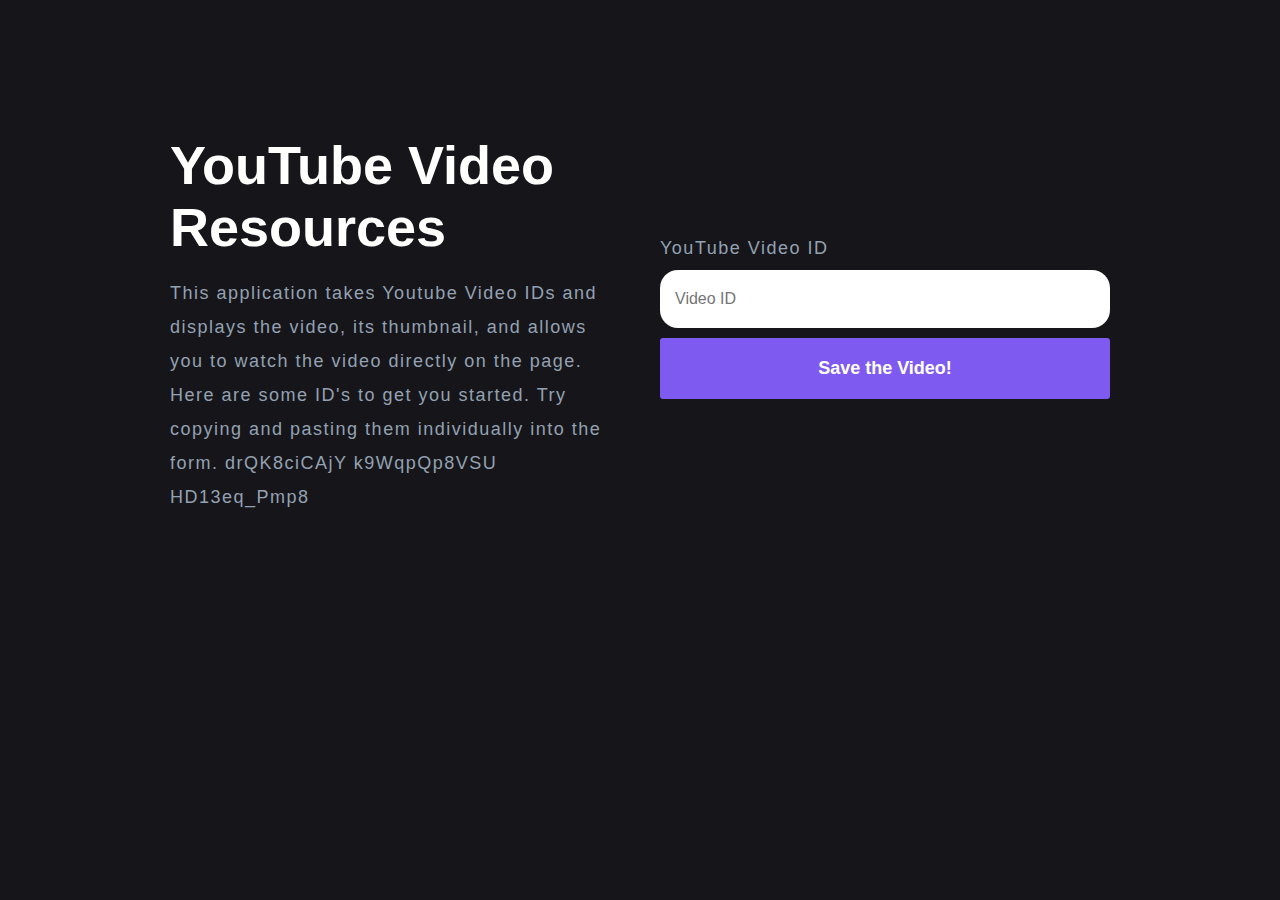
<file: index.html>
<!DOCTYPE html>
<html>
<head>
    <meta charset="UTF-8">
    <meta name="viewport" content="width=device-width, initial-scale=1.0">
    <title>Youtube Learning Resources</title>
    <link rel="stylesheet" href="style.css">
    
</head>
<body>
    <div class="container">
        <div class="header">
            <div>
                <h1 class="headline">YouTube Video Resources</h1>
                <p>This application takes Youtube Video IDs and displays the video, its thumbnail, and allows you to watch the video directly on the page. Here are some ID's to get you started. Try copying and pasting them individually into the form. drQK8ciCAjY k9WqpQp8VSU HD13eq_Pmp8</p>
            </div>
            <form>
                <label for="videoId">YouTube Video ID</label>
                <input type="text" name="videoId" id="videoId" placeholder="Video ID">
                <button onclick="saveVideo(event)">Save the Video!</button>
            </form>
        </div>
        
    </div>
    <ul id="videosContainer"></ul>
    <div id="popup" onclick="handlePopupClick()" class="closed">
        <iframe width="560" height="315"
        frame-border="0"
        allow="accelerometer; autoplay; encrypted-media; gyroscope; picture-in-picture"
        allowfullscreen></iframe>


    </div>
    
    <script src="script.js"> </script>
</body>
</html>
</file>
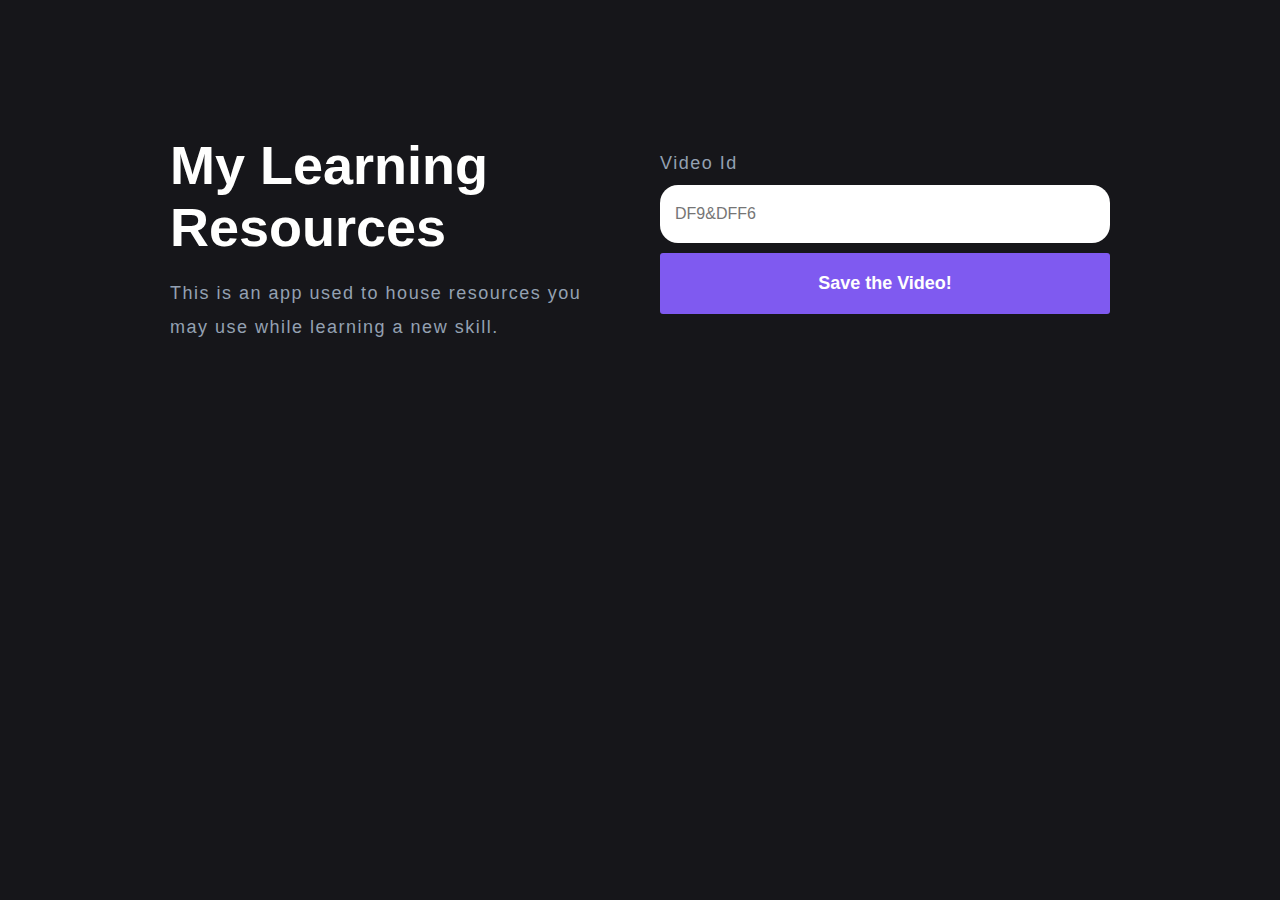
<file: file.html>
<!DOCTYPE html>
<html>
<head>
    <meta charset="UTF-8">
    <meta name="viewport" content="width=device-width, initial-scale=1.0">
    <title>Learning Resources</title>
    <link rel="stylesheet" href="style.css">
    
</head>
<body>
    <div class="container">
        <div class="header">
            <div>
                <h1 class="headline">My Learning Resources</h1>
                <p>This is an app used to house resources you may use while learning a new skill.</p>
            </div>
            <form>
                <label for="videoId">Video Id</label>
                <input type="text" name="videoId" id="videoId" placeholder="DF9&DFF6">
                <button onclick="saveVideo(event)">Save the Video!</button>
            </form>
        </div>
        
    </div>
    <ul id="videosContainer"></ul>
    <div id="popup" onclick="handlePopupClick()" class="closed">
        <iframe width="560" height="315"
        frame-border="0"
        allow="accelerometer; autoplay; encrypted-media; gyroscope; picture-in-picture"
        allowfullscreen></iframe>


    </div>
    
    <script src="script.js"> </script>
</body>
</html>
</file>
<file: style.css>
:root {
    --background: #16161a;
    --headline: #fffffe;
    --copy: #94a1b2;
    --accent: #7f5af0;
    --accent-text: #fffffe;
}

body {
    font-family: sans-serif;
    background-color: var(--background);
}

* {
    box-sizing: border-box;
}

.container {
    max-width: 1000px;
    margin: 0 auto;
    padding: 30px;
}

p, label {
    color: var(--copy);
    font-size: 18px;
    letter-spacing: 1.5px;
    line-height: 34px;
}

.header {
    display: grid;
    grid-template-columns: 1fr 1fr;
    align-items: center;
    gap: 40px;
    margin-top: 60px;
}

h1.headline {
    color: var(--headline);
    font-size: 54px;
    margin-bottom: 2px;
}

@media only screen and (max-width:800px){
    .header {
        display: block;
    }
}

label {
    display:block;
    margin-bottom: 5px;
}

input {
    padding: 20px 15px;
    width: 100%;
    border: none;
    border-radius: 18px;
    font-size: 16px;
}

form > button {
    margin-top: 10px;
    padding: 20px;
    border-radius: 3px;
    font-weight: bold;
    background-color: var(--accent);
    color: var(--accent-text);
    border: none;
    font-size: 18px;
    cursor: pointer;
    width: 100%;
}

#videosContainer {
    display: grid;
    grid-template-columns: repeat(auto-fit, minmax(250px, 1fr));
    gap: 10px;
    list-style-type: none;
    padding-left: 0;
    margin-top: 60px;
}

#videosContainer > li {
    overflow: hidden;
    border-radius: 10px;
    position: relative;
}

.thumbnail {
    border-radius: 10px;
    width: 100%;
    cursor: pointer;
    transition: transform 250ms;
}

.thumbnail:hover {
    transform: scale(1.2);

}

.delete-btn {
    position: absolute;
    top: 2px;
    right: 2px;
    border: none;
    border-radius: 50%;
    font-size: 20px;
    cursor: pointer;
    background-color: var(--accent); 
    color: var(--background);
    transition: background-color 0.3s ease;
}

.delete-btn:hover {
    background-color: #ff0000;
}

#popup {
    position: fixed;
    top: 0;
    bottom: 0;
    left: 0;
    right: 0;
    display: flex;
    justify-content: center;
    align-items: center;
    background-color: rgba(20,20,20,0.95);
    padding: 40px;
    transition: all 300ms;
}

iframe {
    width: 100%;
    height: auto;
    max-width: 800px;
    aspect-ratio: 16/9;
    background-color: rgba(20,20,20,0.95);
}

#popup.open {
    transform: translateY(0);
    opacity: 1;
}

#popup.closed {
    transform: translateY(-100vh);
    opacity: 0;
}

li {
    max-width: 800px; 
    max-height: 450px; 
    margin: 10px; 
}
</file>
